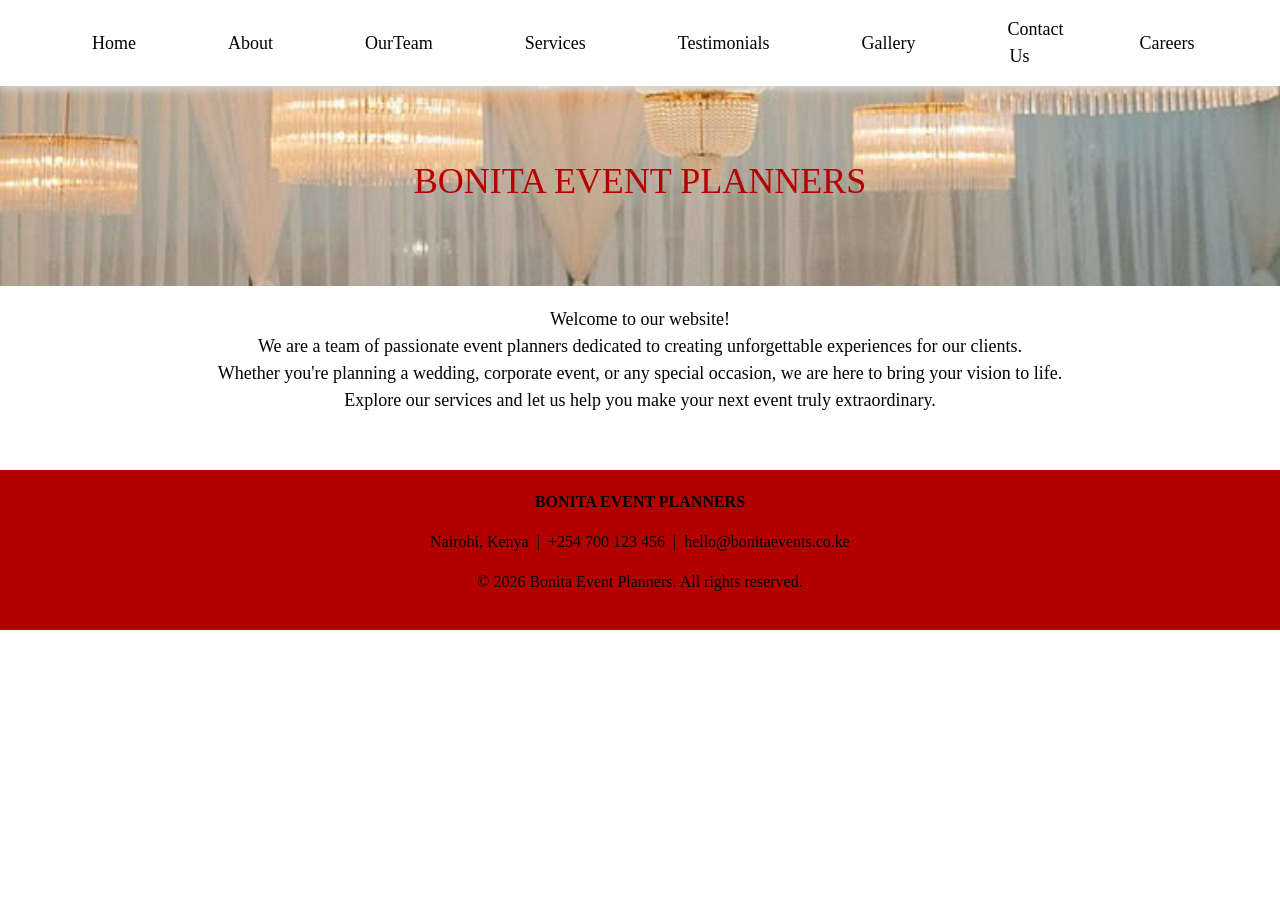
<file: index.html>
<!DOCTYPE html>
<html lang="en">
<head>
    <meta charset="UTF-8">
    <meta name="viewport" content="width=device-width, initial-scale=1.0">
    <title> Welcome to our website </title>
    
    
    <link href="https://cdn.jsdelivr.net/npm/bootstrap@5.3.8/dist/css/bootstrap.min.css" rel="stylesheet" integrity="sha384-sRIl4kxILFvY47J16cr9ZwB07vP4J8+LH7qKQnuqkuIAvNWLzeN8tE5YBujZqJLB" crossorigin="anonymous">

    <link rel="stylesheet" href="https://fonts.googleapis.com/css2?family=Material+Symbols+Outlined" />
  <link rel="stylesheet" href="CSS/style.css">
  </head>
<body>
    <div class = "main">
      <div class="navbar">
         <div class ="menu">
         <ul>
            <li><a href="index.html">Home</a></li>
            <li><a href="about.html">About</a></li>
            <li><a href="team.html">OurTeam</a></li>
            <li><a href="services.html">Services</a></li>
            <li><a href="testimonials.html">Testimonials</a></li>
             <li><a href="gallery.html">Gallery</a></li>
            <li><a href="contactus.html">Contact Us</a></li>
            <li><a href="careers.html">Careers</a></li>
            <li><button id="theme-toggle"> 
        <span class="material-symbols-outlined" id="theme-icon">dark_mode</span>
      </button></li>
         </ul>
         </div>
      </div>
    </div>
    <div class="header">
        <h1>BONITA EVENT PLANNERS</h1>
          
    </div>

    </nav>    

  <div class="content">
    <p>Welcome to our website!
        <br> We are a team of passionate event planners dedicated to creating unforgettable experiences for our clients.<br> Whether you're planning a wedding, corporate event, or any special occasion, we are here to bring your vision to life.<br> Explore our services and let us help you make your next event truly extraordinary.</p>
  </div>

 <footer class="footer">
        <p><strong>BONITA EVENT PLANNERS</strong></p>
        <p>Nairobi, Kenya &nbsp;|&nbsp; +254 700 123 456 &nbsp;|&nbsp; hello@bonitaevents.co.ke</p>
        <p>&copy; 2026 Bonita Event Planners. All rights reserved.</p>
    </footer>

  <script src="JS/script.js"></script>
  </body>
</html>
</file>
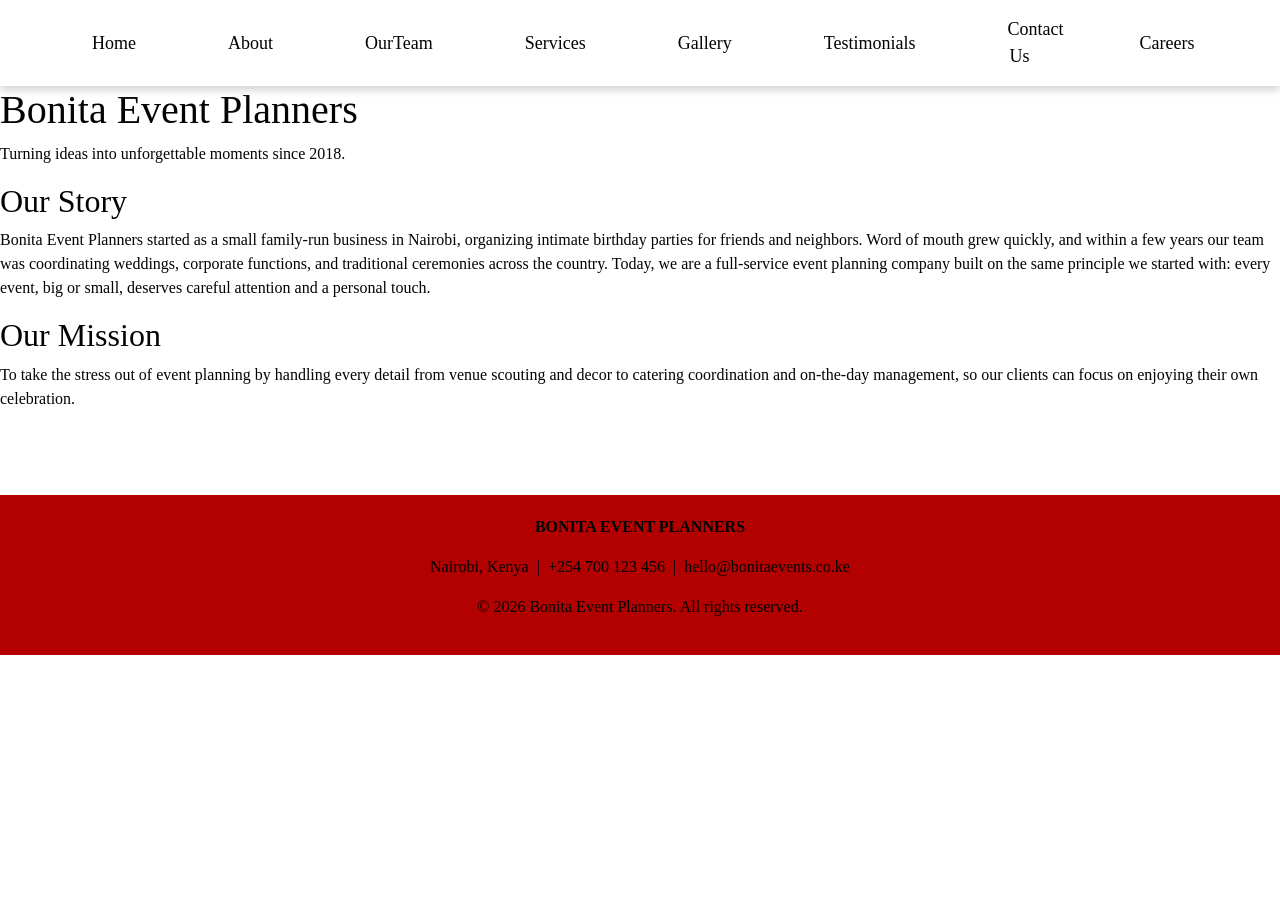
<file: about.html>
<!DOCTYPE html>
<html lang="en">
<head>
    <meta charset="UTF-8">
    <meta name="viewport" content="width=device-width, initial-scale=1.0">
    <title>About Us</title>
    <link href="https://cdn.jsdelivr.net/npm/bootstrap@5.3.8/dist/css/bootstrap.min.css" rel="stylesheet" integrity="sha384-sRIl4kxILFvY47J16cr9ZwB07vP4J8+LH7qKQnuqkuIAvNWLzeN8tE5YBujZqJLB" crossorigin="anonymous">
    <link rel="stylesheet" href="https://fonts.googleapis.com/css2?family=Material+Symbols+Outlined" />
      <link rel="stylesheet" href="CSS/style.css">
</head>
<body>
    <div class="main">
      <div class="navbar">
         <div class="menu">
          <ul>
            <li><a href="index.html">Home</a></li>
            <li><a href="about.html">About</a></li>
            <li><a href="team.html">OurTeam</a></li>
            <li><a href="services.html">Services</a></li>
            <li><a href="gallery.html">Gallery</a></li>
            <li><a href="testimonials.html">Testimonials</a></li>
            <li><a href="contactus.html">Contact Us</a></li>
            <li><a href="careers.html">Careers</a></li>
            <li> <button id="theme-toggle"><span class="material-symbols-outlined" id="theme-icon">dark_mode</span>
      </button></button></li>
         </ul>
     </div>
      </div>
         <div class="header2">
          <h1> Bonita Event Planners</h1>
        <p>Turning ideas into unforgettable moments since 2018.</p>
    </div>
 
    <div class="page-section">
        <h2>Our Story</h2>
        <p>Bonita Event Planners started as a small family-run business in Nairobi, organizing intimate birthday parties for friends and neighbors. Word of mouth grew quickly, and within a few years our team was coordinating weddings, corporate functions, and traditional ceremonies across the country. Today, we are a full-service event planning company built on the same principle we started with: every event, big or small, deserves careful attention and a personal touch.</p>
 
        <h2>Our Mission</h2>
        <p>To take the stress out of event planning by handling every detail  from venue scouting and decor to catering coordination and on-the-day management, so our clients can focus on enjoying their own celebration.</p>
    </div>
    <br>
    <br>
    <footer class="footer">
        <p><strong>BONITA EVENT PLANNERS</strong></p>
        <p>Nairobi, Kenya &nbsp;|&nbsp; +254 700 123 456 &nbsp;|&nbsp; hello@bonitaevents.co.ke</p>
        <p>&copy; 2026 Bonita Event Planners. All rights reserved.</p>
    </footer>
    <script src="JS/script.js"></script>
</body>
</html>
</file>
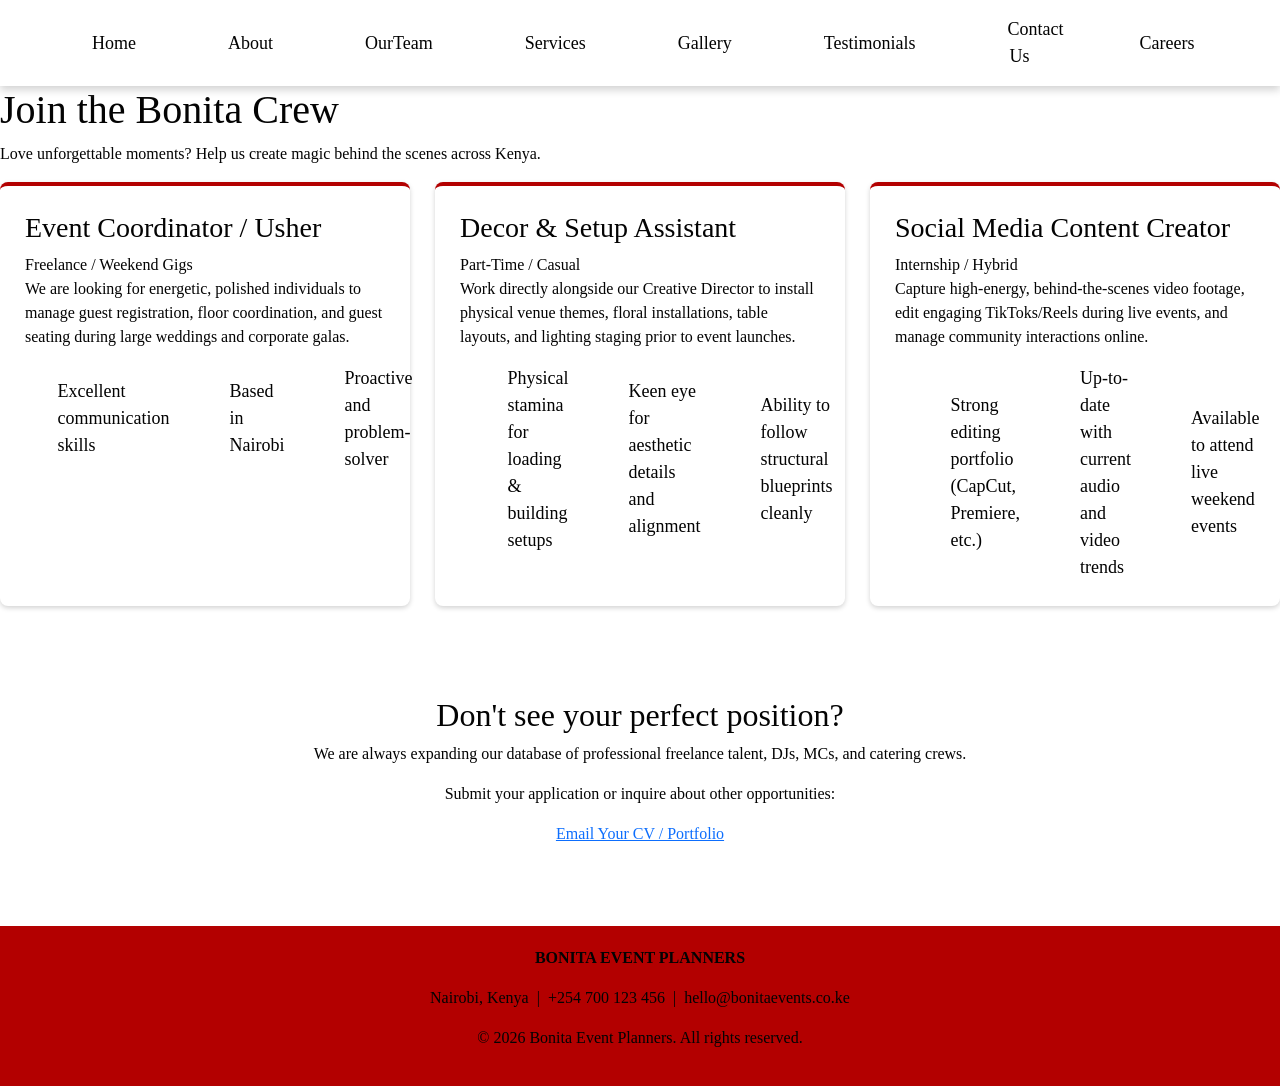
<file: careers.html>
<!DOCTYPE html>
<html lang="en">
<head>
    <meta charset="UTF-8">
    <meta name="viewport" content="width=device-width, initial-scale=1.0">
    <title>Careers</title>
    <link href="https://cdn.jsdelivr.net/npm/bootstrap@5.3.8/dist/css/bootstrap.min.css" rel="stylesheet" integrity="sha384-sRIl4kxILFvY47J16cr9ZwB07vP4J8+LH7qKQnuqkuIAvNWLzeN8tE5YBujZqJLB" crossorigin="anonymous">
    <link rel="stylesheet" href="https://fonts.googleapis.com/css2?family=Material+Symbols+Outlined" />
      <link rel="stylesheet" href="CSS/style.css">
</head>
<body>
    <div class="main">
      <div class="navbar">
         <div class="menu">
          <ul>
            <li><a href="index.html">Home</a></li>
            <li><a href="about.html">About</a></li>
            <li><a href="team.html">OurTeam</a></li>
            <li><a href="services.html">Services</a></li>
            <li><a href="gallery.html">Gallery</a></li>
            <li><a href="testimonials.html">Testimonials</a></li>
            <li><a href="contactus.html">Contact Us</a></li>
            <li><a href="careers.html">Careers</a></li>
            <li> <button id="theme-toggle"><span class="material-symbols-outlined" id="theme-icon">dark_mode</span>
      </button></button></li>
         </ul>
     </div>
      </div>

      <header class="page-header">
            <h1>Join the Bonita Crew</h1>
            <p>Love unforgettable moments? Help us create magic behind the scenes across Kenya.</p>
        </header>
        
        <main class="job-container">
            
            <div class="job-card">
                <h3>Event Coordinator / Usher</h3>
                <div class="meta">Freelance / Weekend Gigs</div>
                <p>We are looking for energetic, polished individuals to manage guest registration, floor coordination, and guest seating during large weddings and corporate galas.</p>
                <ul>
                    <li>Excellent communication skills</li>
                    <li>Based in Nairobi </li>
                    <li>Proactive and problem-solver</li>
                </ul>
            </div>

            <div class="job-card">
                <h3>Decor & Setup Assistant</h3>
                <div class="meta">Part-Time / Casual</div>
                <p>Work directly alongside our Creative Director to install physical venue themes, floral installations, table layouts, and lighting staging prior to event launches.</p>
                <ul>
                    <li>Physical stamina for loading & building setups</li>
                    <li>Keen eye for aesthetic details and alignment</li>
                    <li>Ability to follow structural blueprints cleanly</li>
                </ul>
            </div>

            <div class="job-card">
                <h3>Social Media Content Creator</h3>
                <div class="meta">Internship / Hybrid</div>
                <p>Capture high-energy, behind-the-scenes video footage, edit engaging TikToks/Reels during live events, and manage community interactions online.</p>
                <ul>
                    <li>Strong editing portfolio (CapCut, Premiere, etc.)</li>
                    <li>Up-to-date with current audio and video trends</li>
                    <li>Available to attend live weekend events</li>
                </ul>
            </div>

        </main>

    <section class="apply-box">
            <h2>Don't see your perfect position?</h2>
            <p>We are always expanding our database of professional freelance talent, DJs, MCs, and catering crews.</p>
            <p>Submit your application or inquire about other opportunities:</p>
            <a href=https://www.corporatestaffing.co.ke/cc/register-your-cv-for-free>Email Your CV / Portfolio</a>
        </section>



        <footer class="footer">
        <p><strong>BONITA EVENT PLANNERS</strong></p>
        <p>Nairobi, Kenya &nbsp;|&nbsp; +254 700 123 456 &nbsp;|&nbsp; hello@bonitaevents.co.ke</p>
        <p>&copy; 2026 Bonita Event Planners. All rights reserved.</p>
    </footer>
    <script src="JS/script.js"></script>
</body>
</html>
</file>
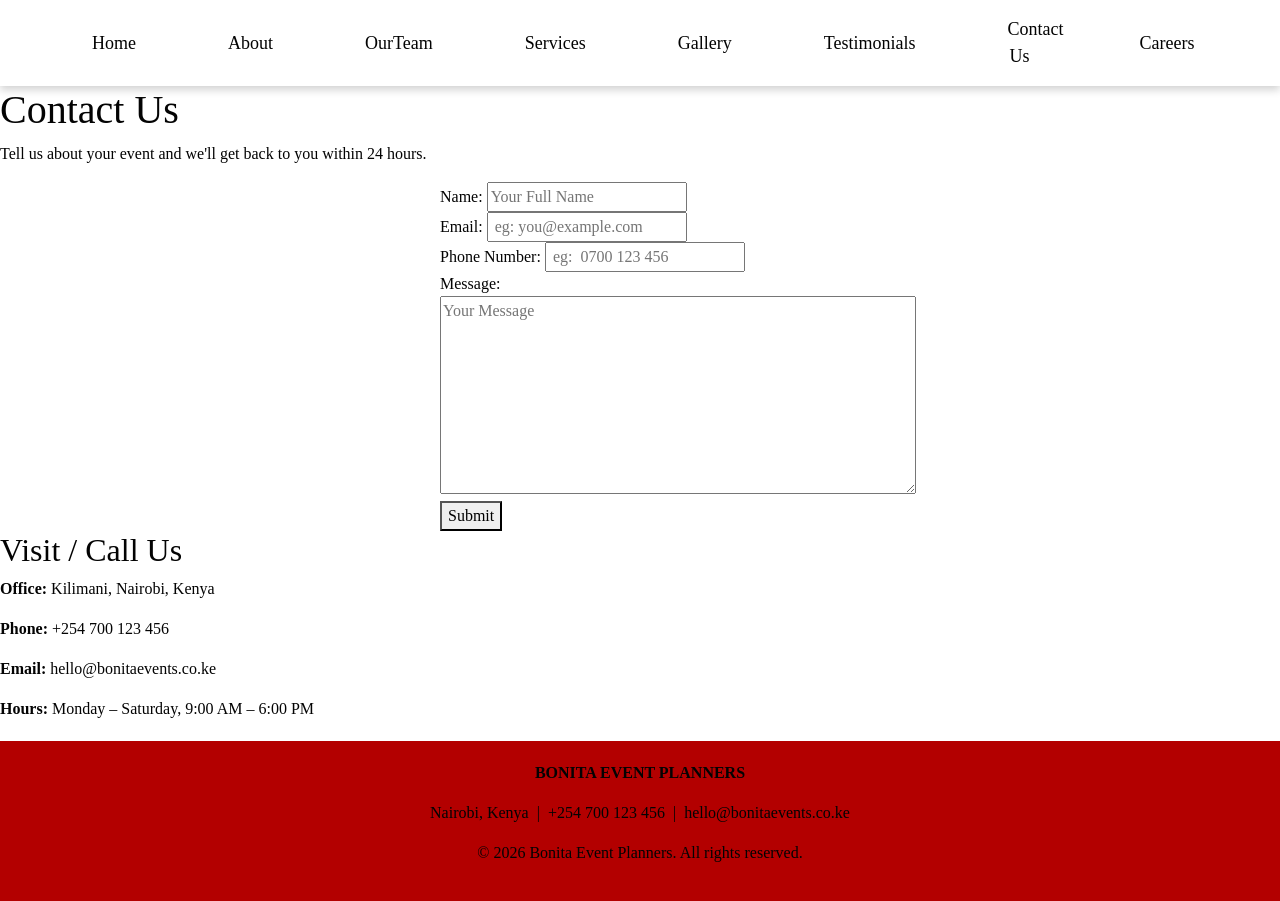
<file: contactus.html>
<!DOCTYPE html>
<html lang="en">
<head>
    <meta charset="UTF-8">
    <meta name="viewport" content="width=device-width, initial-scale=1.0">
    <title>Contact Us</title>
   
    <link href="https://cdn.jsdelivr.net/npm/bootstrap@5.3.8/dist/css/bootstrap.min.css" rel="stylesheet" integrity="sha384-sRIl4kxILFvY47J16cr9ZwB07vP4J8+LH7qKQnuqkuIAvNWLzeN8tE5YBujZqJLB" crossorigin="anonymous">
    <link rel="stylesheet" href="https://fonts.googleapis.com/css2?family=Material+Symbols+Outlined" /> 
    <link rel="stylesheet" href="CSS/style.css">
</head>
<body>  
    <div class="main">
      <div class="navbar">
         <div class="menu">
          <ul>
            <li><a href="index.html">Home</a></li>
            <li><a href="about.html">About</a></li>
            <li><a href="team.html">OurTeam</a></li>
            <li><a href="services.html">Services</a></li>
            <li><a href="gallery.html">Gallery</a></li>
            <li><a href="testimonials.html">Testimonials</a></li>
            <li><a href="contactus.html">Contact Us</a></li>
            <li><a href="careers.html">Careers</a></li>
            <li> <button id="theme-toggle">
                <span class="material-symbols-outlined" id="theme-icon">dark_mode</span>
      </button>
            </button></li>
         </ul>
         </div>
      </div>

         <div class="page-header">
            <h1>Contact Us</h1>
            <p>Tell us about your event and we'll get back to you within 24 hours.</p>
         </div> 

        <div class="contact-form">
            <form action="submit_form.php" method="post">
                <label for="name">Name:</label>
                <input type="text" id="name" name="name" placeholder="Your Full Name" required>
                <br>
                
                <label for="email">Email:</label>
                <input type="email" id="email" name="email" placeholder=" eg: you@example.com" required>
                <br>

                <label for="phone">Phone Number:</label>
                <input type="tel" id="phone" name="phone" placeholder=" eg:  0700 123 456" required>
                <br>

                <label for="message">Message:</label>
                <textarea id="message" name="message" rows="8" cols="50" placeholder="Your Message" required></textarea>
                <br>

                <button type="submit">Submit</button>
            </form>
    </div>

    <div class="contact-info-section">
            <h2>Visit / Call Us</h2>
            <p><strong>Office:</strong> Kilimani, Nairobi, Kenya</p>
            <p><strong>Phone:</strong> +254 700 123 456</p>
            <p><strong>Email:</strong> hello@bonitaevents.co.ke</p>
            <p><strong>Hours:</strong> Monday &ndash; Saturday, 9:00 AM &ndash; 6:00 PM</p>
    </div>
         </div>



    <footer class="footer">
        <p><strong>BONITA EVENT PLANNERS</strong></p>
        <p>Nairobi, Kenya &nbsp;|&nbsp; +254 700 123 456 &nbsp;|&nbsp; hello@bonitaevents.co.ke</p>
        <p>&copy; 2026 Bonita Event Planners. All rights reserved.</p>
 </footer>

 <script src="https://cdn.jsdelivr.net/npm/bootstrap@5.3.8/dist/js/bootstrap.bundle.min.js"></script>
 <script src="JS/script.js"></script>
</body>
</html>
</file>
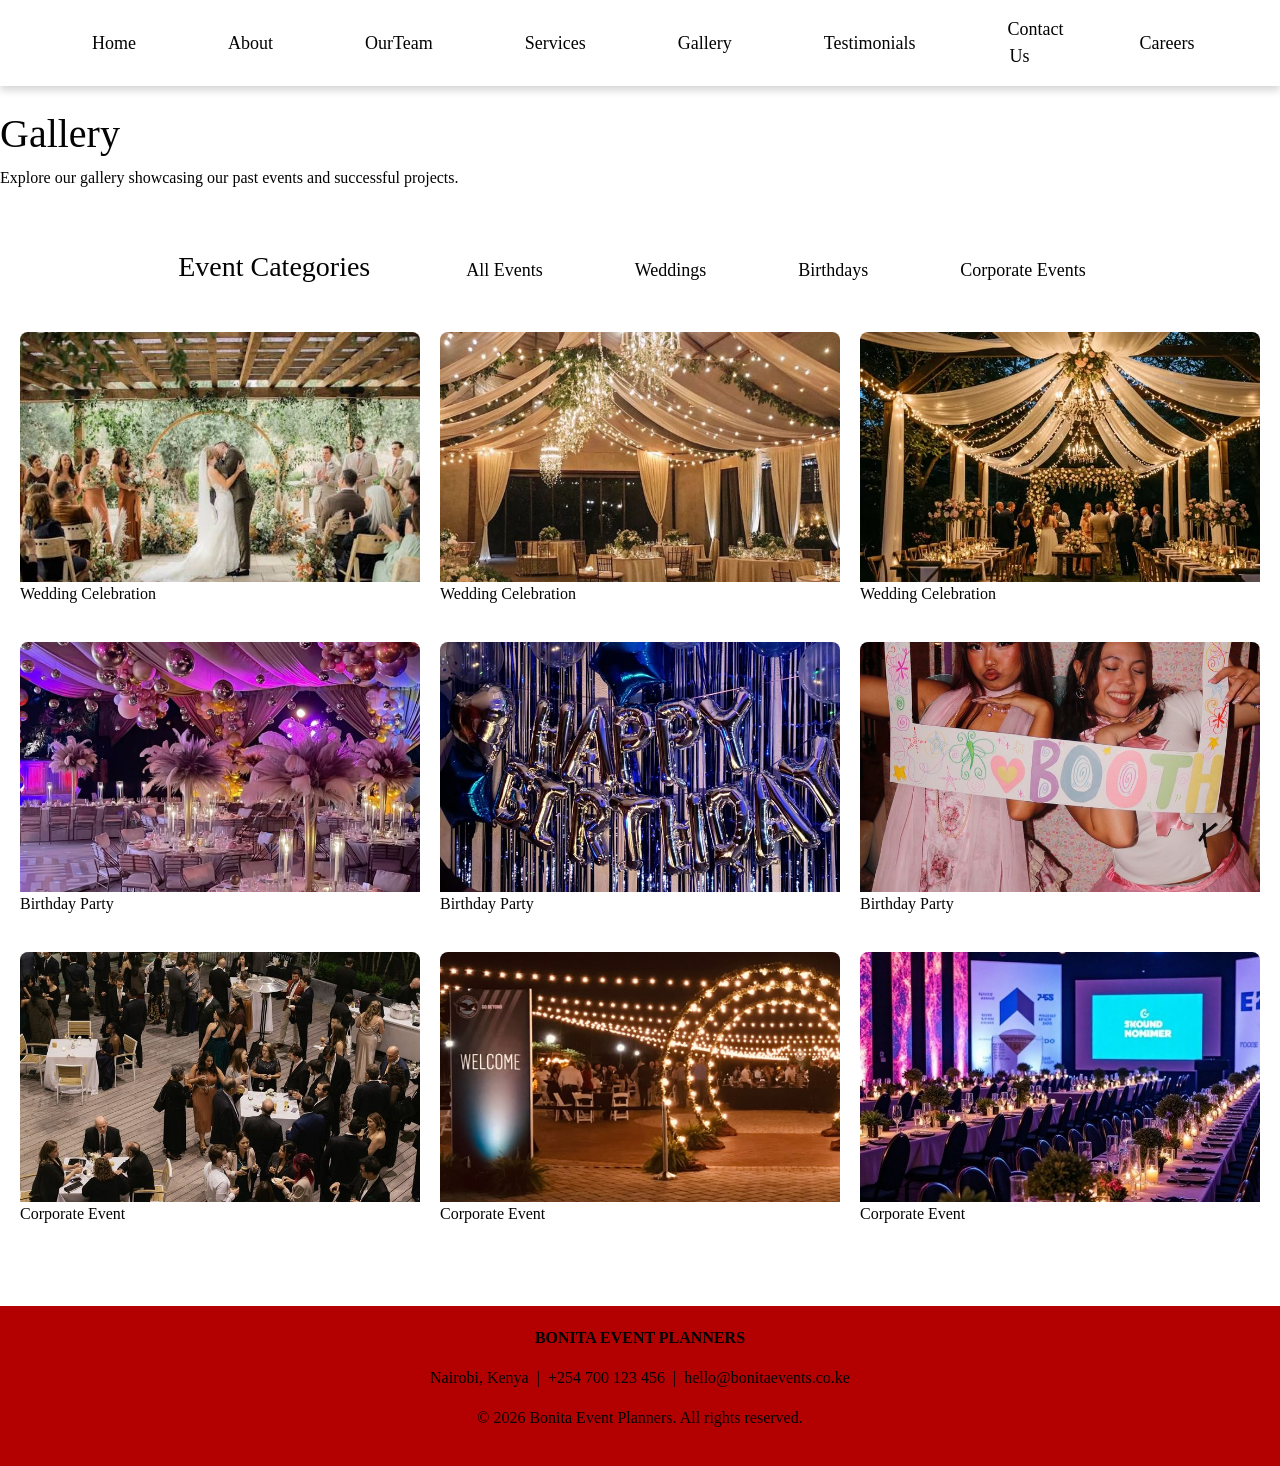
<file: gallery.html>
<!DOCTYPE html>
<html lang="en">
<head>
    <meta charset="UTF-8">
    <meta name="viewport" content="width=device-width, initial-scale=1.0">
    <title>Gallery</title>
    <link href="https://cdn.jsdelivr.net/npm/bootstrap@5.3.8/dist/css/bootstrap.min.css" rel="stylesheet" integrity="sha384-sRIl4kxILFvY47J16cr9ZwB07vP4J8+LH7qKQnuqkuIAvNWLzeN8tE5YBujZqJLB" crossorigin="anonymous">
    <link rel="stylesheet" href="https://fonts.googleapis.com/css2?family=Material+Symbols+Outlined" />  
    <link rel="stylesheet" href="CSS/style.css">
</head>
<body>
  <div class="main">
    <div class="navbar">
        <div class="menu">
             <ul>
                <li><a href="index.html">Home</a></li>
                <li><a href="about.html">About</a></li>
                <li><a href="team.html">OurTeam</a></li>
                <li><a href="services.html">Services</a></li>
                <li><a href="gallery.html">Gallery</a></li>
                <li><a href="testimonials.html">Testimonials</a></li>
                <li><a href="contactus.html">Contact Us</a></li>
                <li><a href="careers.html">Careers</a></li>
                <li> <button id="theme-toggle">
                    <span class="material-symbols-outlined" id="theme-icon">dark_mode</span>
      </button>
                </button></li>
            </ul>
         </div>
        </div> <br>


            <div class="header2">
            <h1>Gallery</h1>
            <p>Explore our gallery showcasing our past events and successful projects.</p>
             </div>

             <br>

             <div class="catalog">
                <h3>Event Categories</h3>
                <ul class="category-list">
                    <li><a href="#" class="active" data-category="all">All Events</a></li>
                    <li><a href="#" data-category="wedding">Weddings</a></li>
                    <li><a href="#" data-category="birthday">Birthdays</a></li>
                    <li><a href="#" data-category="corporate">Corporate Events</a></li>
                </ul>
             </div>

            <div class="gallery">

                <div class="gallery-item" data-category="wedding">
                    <img src="Images/wedding1.png" alt="Event 1">
                    <p>Wedding Celebration</p>
                </div>

                <div class="gallery-item" data-category="wedding">
                    <img src="Images/wedding2.png" alt="Event 2">
                    <p>Wedding Celebration</p>
                </div>

                <div class="gallery-item" data-category="wedding">
                    <img src="Images/wedding3.png" alt="Event 3">
                    <p>Wedding Celebration</p>
                </div>

                <div class="gallery-item" data-category="birthday">
                    <img src="Images/birthday1.png" alt="Event 4">
                    <p>Birthday Party</p>
                </div>
                <div class="gallery-item" data-category="birthday">
                    <img src="Images/birthday2.png" alt="Event 5">
                    <p>Birthday Party</p>
                </div>
                <div class="gallery-item" data-category="birthday">
                    <img src="Images/birthday3.png" alt="Event 6">
                    <p>Birthday Party</p>
                </div>
                <div class="gallery-item" data-category="corporate">
                    <img src="Images/corporate1.png" alt="Event 7">
                    <p>Corporate Event</p>
                </div>
                <div class="gallery-item" data-category="corporate">
                    <img src="Images/corporate2.png" alt="Event 7">
                    <p>Corporate Event</p>
                </div>
                <div class="gallery-item" data-category="corporate">
                    <img src="Images/corporate3.png" alt="Event 8">
                    <p>Corporate Event</p>
                </div>
            </div>


                <br>
    <footer class="footer">
        <p><strong>BONITA EVENT PLANNERS</strong></p>
        <p>Nairobi, Kenya &nbsp;|&nbsp; +254 700 123 456 &nbsp;|&nbsp; hello@bonitaevents.co.ke</p>
        <p>&copy; 2026 Bonita Event Planners. All rights reserved.</p>
    </footer>
    <script src="JS/script.js"></script>

</body>
</html>
</file>
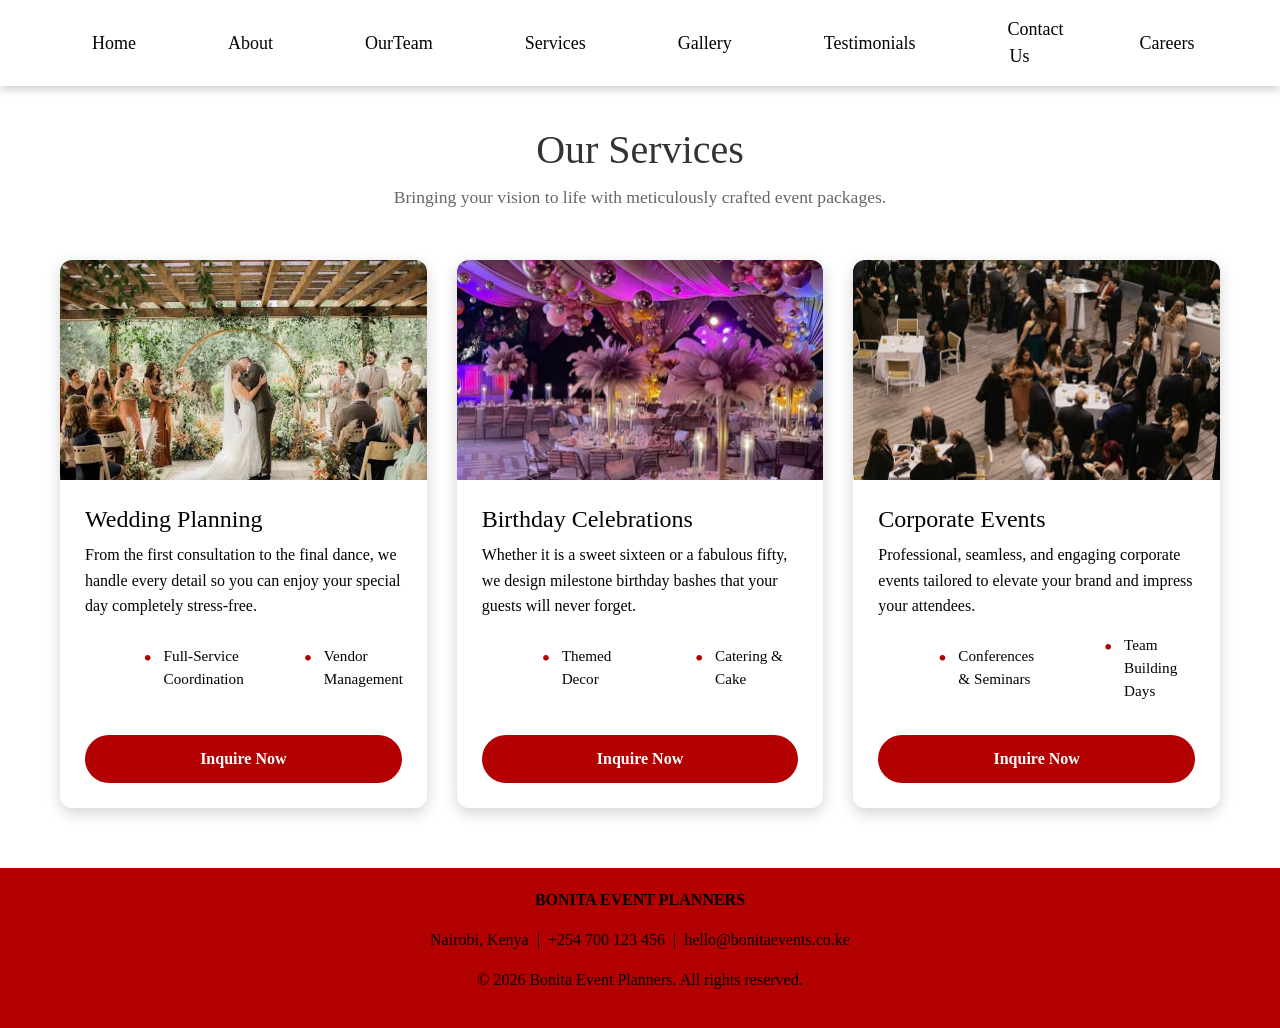
<file: services.html>
<!DOCTYPE html>
<html lang="en"></html>
<head>
    <meta charset="UTF-8">
    <meta name="viewport" content="width=device-width, initial-scale=1.0">
    <title>Services</title>
    <link href="https://cdn.jsdelivr.net/npm/bootstrap@5.3.8/dist/css/bootstrap.min.css" rel="stylesheet" integrity="sha384-sRIl4kxILFvY47J16cr9ZwB07vP4J8+LH7qKQnuqkuIAvNWLzeN8tE5YBujZqJLB" crossorigin="anonymous">
    <link rel="stylesheet" href="https://fonts.googleapis.com/css2?family=Material+Symbols+Outlined" />
    <link rel="stylesheet" href="CSS/style.css">
</head>
<body>
        <div class="main">
        <div class="navbar">
            <div class="menu">
            <ul>
                <li><a href="index.html">Home</a></li>
                <li><a href="about.html">About</a></li>
                <li><a href="team.html">OurTeam</a></li>
                <li><a href="services.html">Services</a></li>
                <li><a href="gallery.html">Gallery</a></li>
                <li><a href="testimonials.html">Testimonials</a></li>
                <li><a href="contactus.html">Contact Us</a></li>
                <li><a href="careers.html">Careers</a></li>
                <li> <button id="theme-toggle">
                    <span class="material-symbols-outlined" id="theme-icon">dark_mode</span>
      </button>
                </button></li>
            </ul>
            </div>
        </div>

            <section class="services-section">
    <div class="services-header">
        <h2>Our Services</h2>
        <p>Bringing your vision to life with meticulously crafted event packages.</p>
    </div>

    <div class="services-grid">
        <div class="service-card">
            <img src="Images/wedding1.png" alt="Wedding Planning">
            <div class="service-content">
                <h3>Wedding Planning</h3>
                <p>From the first consultation to the final dance, we handle every detail so you can enjoy your special day completely stress-free.</p>
                <ul class="service-features">
                    <li>Full-Service Coordination</li>
                    <li>Vendor Management</li>
                   
                </ul>
                <a href="contactus.html" class="btn-primary">Inquire Now</a>
            </div>
        </div>

        <div class="service-card">
            <img src="Images/birthday1.png" alt="Birthday Parties">
            <div class="service-content">
                <h3>Birthday Celebrations</h3>
                <p>Whether it is a sweet sixteen or a fabulous fifty, we design milestone birthday bashes that your guests will never forget.</p>
                <ul class="service-features">
                    <li>Themed Decor</li>
                    <li>Catering & Cake</li>
                   
                </ul>
                <a href="contactus.html" class="btn-primary">Inquire Now</a>
            </div>
        </div>

        <div class="service-card">
            <img src="Images/corporate1.png" alt="Corporate Events">
            <div class="service-content">
                <h3>Corporate Events</h3>
                <p>Professional, seamless, and engaging corporate events tailored to elevate your brand and impress your attendees.</p>
                <ul class="service-features">
                    <li>Conferences & Seminars</li>
                    <li>Team Building Days</li>
                   
                </ul>
                <a href="contactus.html" class="btn-primary">Inquire Now</a>
            </div>
        </div>
    </div>
</section>

<footer class="footer">
        <p><strong>BONITA EVENT PLANNERS</strong></p>
        <p>Nairobi, Kenya &nbsp;|&nbsp; +254 700 123 456 &nbsp;|&nbsp; hello@bonitaevents.co.ke</p>
        <p>&copy; 2026 Bonita Event Planners. All rights reserved.</p>
    </footer>

    <script src="JS/script.js"></script>
</body>
</html>
</file>
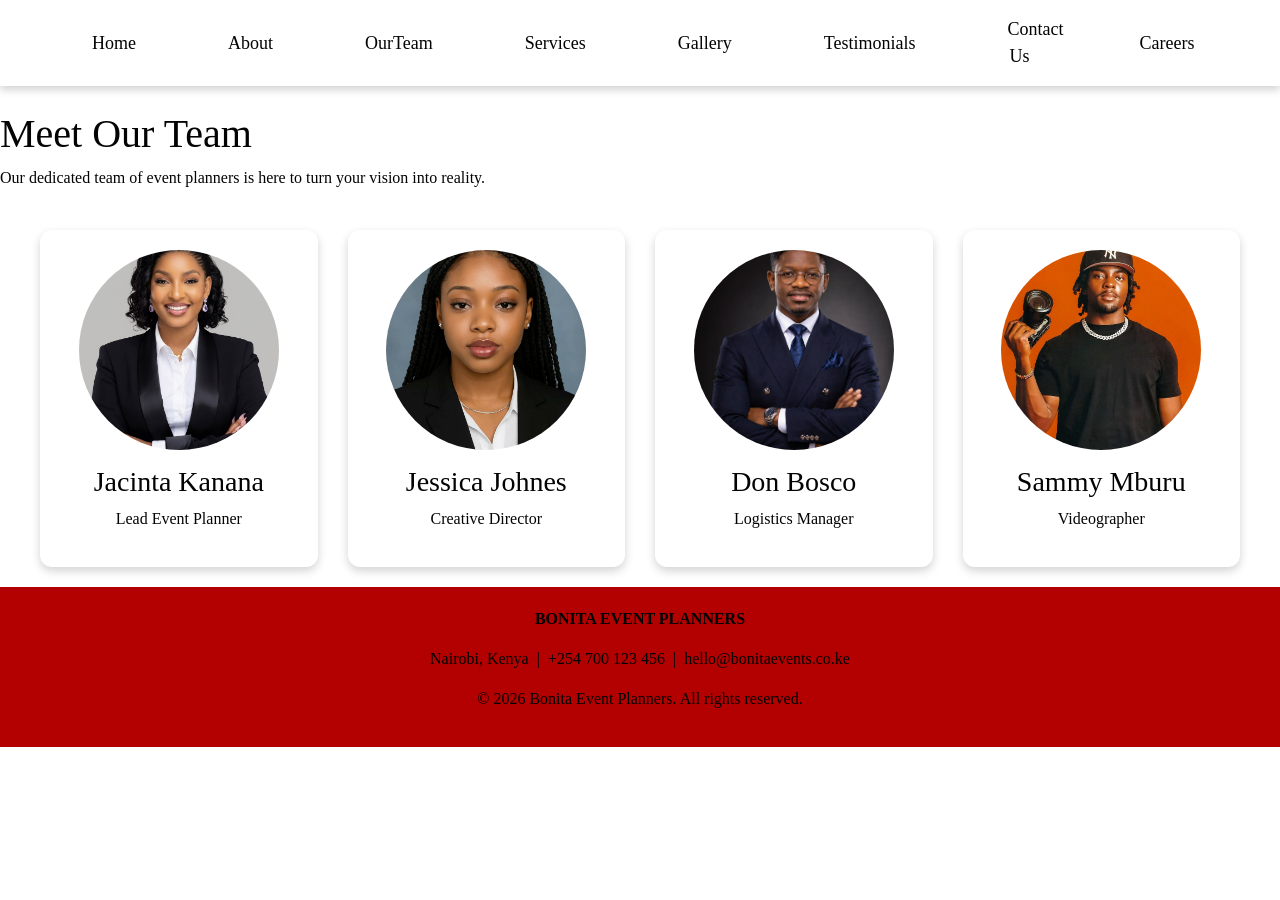
<file: team.html>
<!DOCTYPE html>
<html lang="en">
<head>
    <meta charset="UTF-8">
    <meta name="viewport" content="width=device-width, initial-scale=1.0">
    <title>Team</title>
    <link href="https://cdn.jsdelivr.net/npm/bootstrap@5.3.8/dist/css/bootstrap.min.css" rel="stylesheet" integrity="sha384-sRIl4kxILFvY47J16cr9ZwB07vP4J8+LH7qKQnuqkuIAvNWLzeN8tE5YBujZqJLB" crossorigin="anonymous">
    <link rel="stylesheet" href="https://fonts.googleapis.com/css2?family=Material+Symbols+Outlined" />  
    <link rel="stylesheet" href="CSS/style.css">
</head>
<body>

        <div class="main">
           <div class="navbar">
             <div class="menu">
            <ul>
                <li><a href="index.html">Home</a></li>
                <li><a href="about.html">About</a></li>
                <li><a href="team.html">OurTeam</a></li>
                <li><a href="services.html">Services</a></li>
                <li><a href="gallery.html">Gallery</a></li>
                <li><a href="testimonials.html">Testimonials</a></li>
                <li><a href="contactus.html">Contact Us</a></li>
                <li><a href="careers.html">Careers</a></li>
                <li> <button id="theme-toggle">
                    <span class="material-symbols-outlined" id="theme-icon">dark_mode</span>
      </button>
                </button></li>
                 
            </ul>
            </div>
           </div>
            <br>
            <div class="header2">
            <h1>Meet Our Team</h1>
            <p>Our dedicated team of event planners is here to turn your vision into reality.</p>
             </div>
             <br>

             <div class="team-section">
                <div class="team-member">
                    <img src="Images/jacinta.png" alt="Team Member 1">
                    <h3>Jacinta Kanana</h3>
                    <p>Lead Event Planner</p>
                </div>
                
                
                <div class="team-member">
                    <img src="Images/jessica.png" alt="Team Member 2">
                    <h3>Jessica Johnes</h3>
                    <p>Creative Director</p>
                </div>
                
                
                <div class="team-member">
                    <img src="Images/don.png" alt="Team Member 3">
                    <h3>Don Bosco</h3>
                    <p>Logistics Manager</p>
                </div>
               
                
                <div class="team-member">
                    <img src="Images/sam.png" alt="Team Member 4">
                    <h3>Sammy Mburu</h3>
                    <p>Videographer</p>
                </div>
            </div>
        </div>
    

     <footer class="footer">
        <p><strong>BONITA EVENT PLANNERS</strong></p>
        <p>Nairobi, Kenya &nbsp;|&nbsp; +254 700 123 456 &nbsp;|&nbsp; hello@bonitaevents.co.ke</p>
        <p>&copy; 2026 Bonita Event Planners. All rights reserved.</p>
    </footer>

  <script src="JS/script.js"></script>
</body> 
</html>
</file>
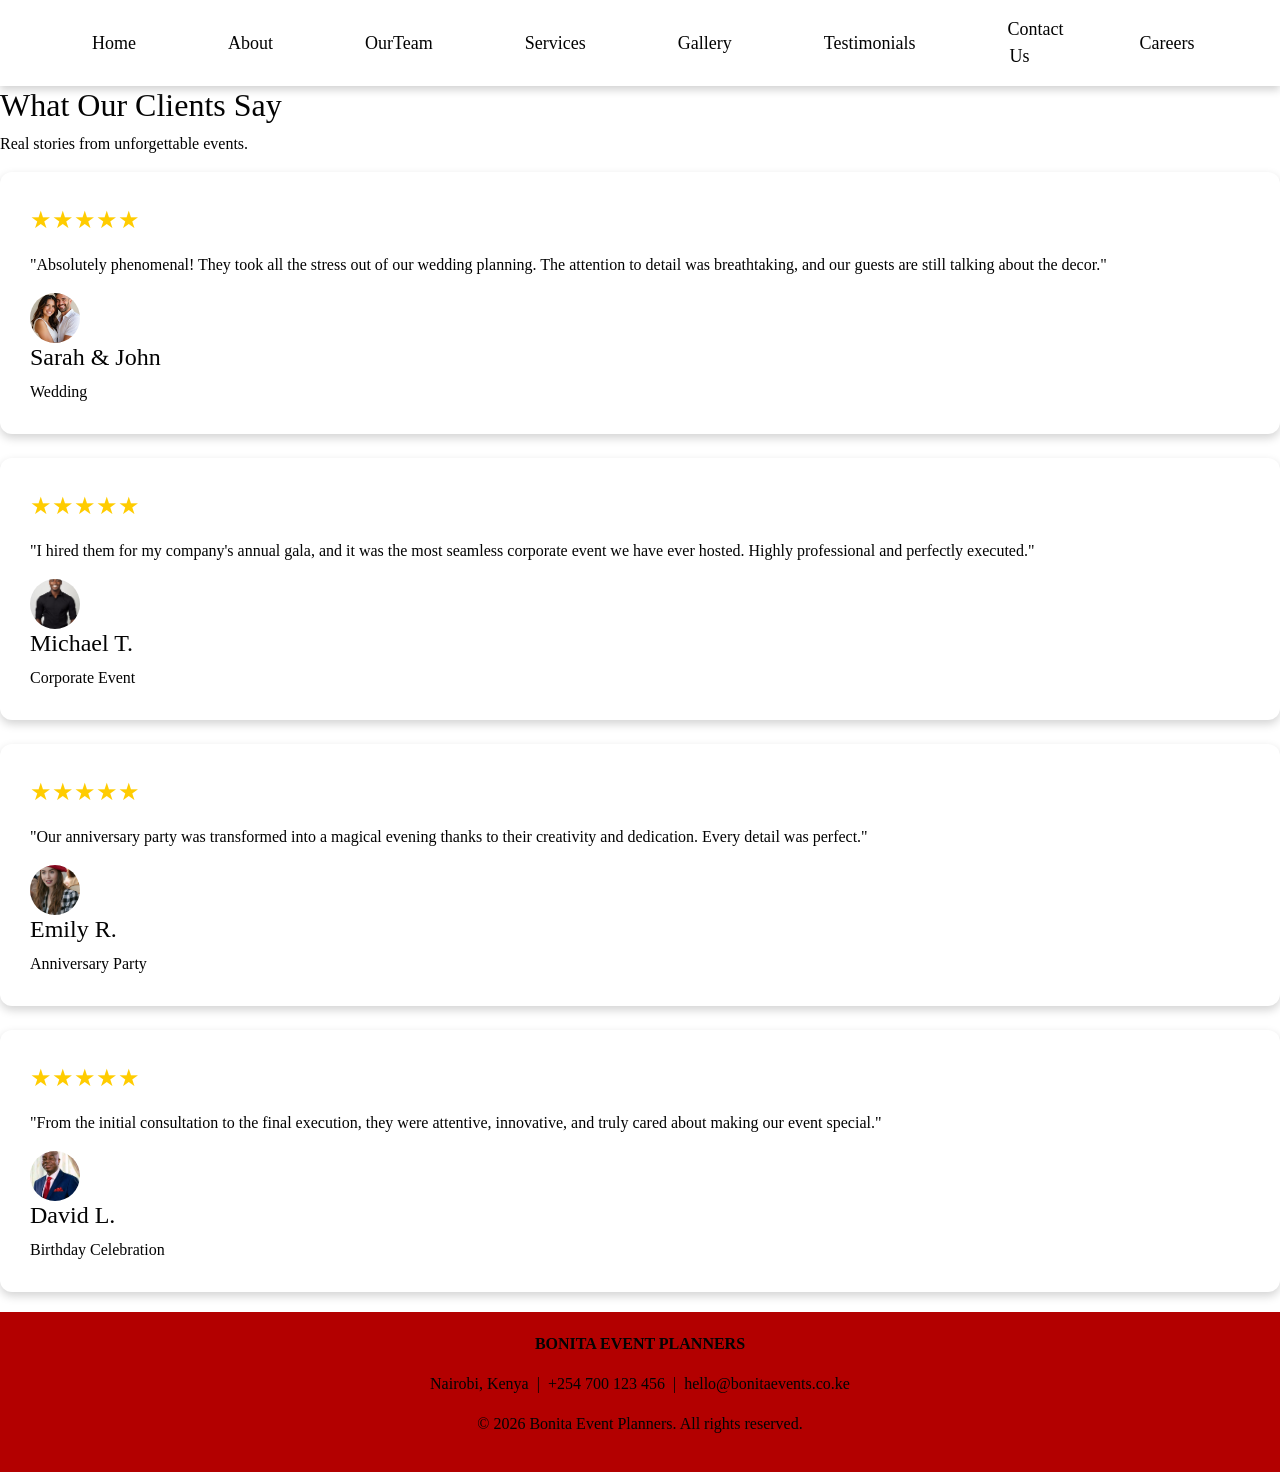
<file: testimonials.html>
<!DOCTYPE html>
<html lang="en">
<head>
    <meta charset="UTF-8">
    <meta name="viewport" content="width=device-width, initial-scale=1.0">
    <title>Testimonials</title>
    <link href="https://cdn.jsdelivr.net/npm/bootstrap@5.3.8/dist/css/bootstrap.min.css" rel="stylesheet" integrity="sha384-sRIl4kxILFvY47J16cr9ZwB07vP4J8+LH7qKQnuqkuIAvNWLzeN8tE5YBujZqJLB" crossorigin="anonymous">
    <link rel="stylesheet" href="https://fonts.googleapis.com/css2?family=Material+Symbols+Outlined" />  
    <link rel="stylesheet" href="CSS/style.css">
</head>
<body>
        <div class="main">
        <div class="navbar">
            <div class="menu">
            <ul>
                <li><a href="index.html">Home</a></li>
                <li><a href="about.html">About</a></li>
                <li><a href="team.html">OurTeam</a></li>
                <li><a href="services.html">Services</a></li>
                <li><a href="gallery.html">Gallery</a></li>
                <li><a href="testimonials.html">Testimonials</a></li>
                <li><a href="contactus.html">Contact Us</a></li>
                <li><a href="careers.html">Careers</a></li>
                <li> <button id="theme-toggle">
                    <span class="material-symbols-outlined" id="theme-icon">dark_mode</span>
      </button>
                </button></li>
            </ul>
            </div>
        </div>
        </div>

<section class="testimonials-section">
    <div class="testimonials-header">
        <h2>What Our Clients Say</h2>
        <p>Real stories from unforgettable events.</p>
    </div>

    <div class="testimonial grid">
        <div class="testimonial-card">
          <div class="stars">★★★★★</div>
            <p class="review-text">"Absolutely phenomenal! They took all the stress out of our wedding planning. The attention to detail was breathtaking, and our guests are still talking about the decor."</p>
            
                <div class="client-pfp">
                    <img src="Images/sarah_john.png" alt="Sarah & John">
                </div>
                <div class="client-info">
                    <h4>Sarah & John</h4>
                    <span>Wedding</span>
                </div>
            </div>
            <br>

          </div>  
             <div class="testimonial-card">
            <div class="stars">★★★★★</div>
            <p class="review-text">"I hired them for my company's annual gala, and it was the most seamless corporate event we have ever hosted. Highly professional and perfectly executed."</p>
            
                <div class="client-pfp">
                    <img src="Images/michael.png" alt="Michael T.">
                </div>
                <div class="client-info">
                    <h4>Michael T.</h4>
                    <span>Corporate Event</span>
                </div>
              
        </div>   
    </div>
  <br>
    <div class="testimonial grid">
        <div class="testimonial-card">
            <div class="stars">★★★★★</div>
            <p class="review-text">"Our anniversary party was transformed into a magical evening thanks to their creativity and dedication. Every detail was perfect."</p>
            
                <div class="client-pfp">
                    <img src="Images/emily.png" alt="Emily R.">
                </div>
                <div class="client-info">
                    <h4>Emily R.</h4>
                    <span>Anniversary Party</span>
                </div>
        </div>
        <br>

        <div class="testimonial-grid">
          <div class="testimonial-card">
            <div class="stars">★★★★★</div>
               <p class="review-text">"From the initial consultation to the final execution, they were attentive, innovative, and truly cared about making our event special."</p>
            
                <div class="client-pfp">
                    <img src="Images/david.png" alt="David L.">
                </div>
                <div class="client-info">
                    <h4>David L.</h4>
                    <span>Birthday Celebration</span>
                </div>
        </div>
    </div>
        
            
       


    <footer class="footer">
        <p><strong>BONITA EVENT PLANNERS</strong></p>
        <p>Nairobi, Kenya &nbsp;|&nbsp; +254 700 123 456 &nbsp;|&nbsp; hello@bonitaevents.co.ke</p>
        <p>&copy; 2026 Bonita Event Planners. All rights reserved.</p>
    </footer>

    <script src="JS/script.js"></script>
</body>
</html>
</file>
<file: CSS/style.css>
.header{
   
    padding: 20px;
    text-align: center;
    color: var(--bonita-red);
    background-image:url('../Images/pk5.png');
    background-size: cover;
    background-position: center;
    background-repeat: no-repeat;
    height: 200px;
    display: flex;
    align-items: center;
    justify-content: center;

    
}
.header h1{
    font-size: 36px;
    padding: 6px 16px;
    border-radius: 6px;
    transition: background-color 0.3s ease;
   
}
.navbar{
    background-color: var(--bg-color);
    overflow: hidden;
    text-align: center;
    display:flex;
    float: none;
    text-decoration: none;
    padding: 16px 16px;
    flex-direction: row;
    justify-content: flex-start;
    font-family: times new roman;
    box-shadow: 0 4px 8px var(--shadow-color);
    overflow-x: auto;
    scrollbar-width: none; 
}
.menu ul {
    display: flex;
    justify-content: flex-start;
    align-items: center;
    overflow-x:auto;
    flex-shrink: 0;
    list-style: none;
    padding: 0;
    scrollbar-width: none;
}
ul{
    margin: 0;
    padding: 0;
    list-style: none;
    float: left;
    display: flex;
    align-items: center;
    justify-content: center;

}

ul li{
    display: inline-block;
    margin-left: 60px;
    font-size: 18px;
}

ul li a{
    color: var(--text-color);
    text-decoration: none;
    padding: 8px 16px;
    transition: all 0.3s ease;
    
}

ul li a:hover{
    background-color:var(--bonita-red);
    color: var(--bg-color);
    border-radius: 4px;
}


.content{
    padding: 20px;
    text-align: center;
    font-size: 18px;
    color: var(--text-color);
    background-color: var(--bg-color);
    font-family: times new roman;

}


body{
    background-color: var(--bg-color);
    color: var(--text-color);
    margin: 0;
    padding: 0;
    text-align: left;
    text-decoration: none;
    font-family: times new roman;
    transition: background-color 0.3s ease, color 0.3s ease;
    opacity: none;
}
html{
 scroll-behavior: smooth;
}


/* Dark mode styles */
:root {
    --bg-color: #ffffff;
    --text-color: rgb(3, 3, 3);
    --h1-bg: rgba(255, 255, 255, 0.9); 
    --bonita-red: #b30000;
    --star-color: #ffcc00;
    --shadow-color: #d3d3d3;
}

[data-theme="dark"] {
    --bg-color: #1A1A1A;
    --text-color:#fffbfb;
    --h1-bg: rgba(0, 0, 0, 0.9);
    --bonita-red: #b30000;
    --star-color: #ffcc00;
    --shadow-color: #2c2d2e;
}


.footer{
    background-color: var(--bg-color);
    color: var(--text-color);
    text-align: center;
    padding: 20px;
    margin-top: 20px;
    border-top: none;
    background-color: var(--bonita-red);
}


    #theme-toggle {
    background: none;
    border: none;
    padding: 0;
    
    cursor: pointer;
    color: var(--text-color);
    transition: color 0.3s ease;
    height: 50px;
    width: 50px;
    display: flex;
    align-items: center;
    justify-content: center;
}


.contact-form {
    max-width: 400px;
    margin: 0 auto;
    text-align: left;
    align-items: center;
    text-align: left;
}
@media screen and (max-width: 800px) {
    .content, .navbar, .header, .footer {
        width: 100%;
        padding: 10px;
    }
}
/* --- GALLERY --- */
.catalog {
    display: flex;
    flex-wrap: wrap;
    justify-content: center;
    gap: 20px;
    padding: 20px;

}

.filter-menu {
    display: flex;
    justify-content: center;
    gap: 10px;
    margin-bottom: 20px;
    flex-wrap: wrap;
    padding:0%;
    list-style: none;
}

.gallery{
    display: grid;
    grid-template-columns: repeat(auto-fill, minmax(300px, 1fr));
    gap: 20px;
    padding: 20px;
}

.gallery-item {
    position: relative;
    overflow: hidden;
    border-radius: 8px;
    transition: transform 0.3s ease;
}

.gallery-item img {
    width: 100%;
    height: 250px;
    display: block;
    object-fit: cover;
    transition: transform 0.3s ease;
}

.hide {
    display: none;
}
/* --- Services Header --- */
.services-section {
    padding: 40px 20px;
    max-width: 1200px;
    margin: 0 auto;
}

.services-header {
    text-align: center;
    margin-bottom: 50px;
}

.services-header h2 {
    font-size: 2.5rem;
    color: #333;
    margin-bottom: 10px;
}

.services-header p {
    color: #666;
    font-size: 1.1rem;
}

/* --- Services Grid & Cards --- */
.services-grid {
    display: grid;
    grid-template-columns: repeat(auto-fit, minmax(320px, 1fr));
    gap: 30px;
}

.service-card {
    background-color: var(--bg-color);
    border-radius: 12px;
    overflow: hidden;
    box-shadow: 0 5px 15px var(--shadow-color);
    transition: transform 0.3s ease, box-shadow 0.3s ease;
    display: flex;
    flex-direction: column;
}

.service-card:hover {
    transform: translateY(-8px);
    box-shadow: 0 10px 20px var(--shadow-color);
}

.service-card img {
    width: 100%;
    height: 220px;
    object-fit: cover;
}

.service-content {
    padding: 25px;
    display: flex;
    flex-direction: column;
    flex-grow: 1; /* Pushes the button to the bottom */
}

.service-content h3 {
    margin-top: 0;
    color: var(--text-color);
    font-size: 1.5rem;
}

.service-content p {
    color: var(--text-color);
    line-height: 1.6;
    margin-bottom: 15px;
}

/* --- Service Feature List --- */
.service-features {
    list-style: none;
    padding: 0;
    margin: 0 0 25px 0;
    flex-grow: 1;
}

.service-features li {
    position: relative;
    padding-left: 20px;
    margin-bottom: 8px;
    color: var(--text-color);
    font-size: 0.95rem;
}

/* Adds a custom colored bullet point */
.service-features li::before {
    content: "•";
    color: var(--bonita-red);
    font-size: 1.5rem;
    position: absolute;
    left: 0;
    top: -5px;
}


/* --- Call to Action Button --- */
.btn-primary {
    display: block;
    text-align: center;
    background-color: var(--bonita-red);
    color: var(--bg-color);
    text-decoration: none;
    padding: 12px 20px;
    border-radius: 25px;
    font-weight: bold;
    transition: background-color 0.3s ease;
    margin-top: auto; 
}

.btn-primary:hover {
    background-color: var(--bonita-red);
}
/* --- Testimonials Section --- */

.client-pfp img {
    width: 50px;
    height: 50px;
    border-radius: 50%; /* Makes the image a perfect circle */
    object-fit: cover;
}

.testimonial-card {
    background-color: var(--bg-color);
    padding: 30px;
    border-radius: 12px;
    box-shadow: 0 4px 10px var(--shadow-color);
    display: flex;
    flex-direction: column;
    transition: transform 0.3s ease;
}
.stars{
    color: var(--star-color);
    font-size: 1.5rem;
    margin-bottom: 15px;
}
.testimonials-grid {
    display: grid;
    grid-template-columns: repeat(auto-fit, minmax(300px, 1fr));
    gap: 30px;
    max-width: 1200px;
    margin: 0 auto;
}

/* --- Team Section --- */
.team-member {
    background-color: var(--bg-color);
    padding: 20px;
    border-radius: 12px;
    box-shadow: 0 4px 10px var(--shadow-color);
    text-align: center;
    transition: transform 0.3s ease;
}
.team-member img {
    width: 200px;
    height: 200px;
    border-radius: 50%;
    object-fit: cover;
    margin: 0 auto 15px auto; /* Centers the image and adds space below */
    display: block; /* helps with centering */
}
.team-section{
    display: grid;
    grid-template-columns: repeat(auto-fit, minmax(250px, 1fr));
    gap: 30px;
    max-width: 1200px;
    margin: 0 auto;
}

.job-container {
    display: grid;
    grid-template-columns: repeat(auto-fit, minmax(300px, 1fr));
    gap: 25px;
    margin-bottom: 50px;
}

/* careers  */
.job-card {
    background: var(--bg-color);
    padding: 25px;
    border-radius: 8px;
    box-shadow: 0 2px 5px var(--shadow-color);
    border-top: 4px solid var(--bonita-red);
    display: flex;
    flex-direction: column;
    transition: transform 0.2s ease;
}

.apply-box {
    background:var(--bg-color);
    color: var(--text-color);
    padding: 40px;
    text-align: center;
    border-radius: 8px;
    margin-bottom: 40px;
}
</file>
